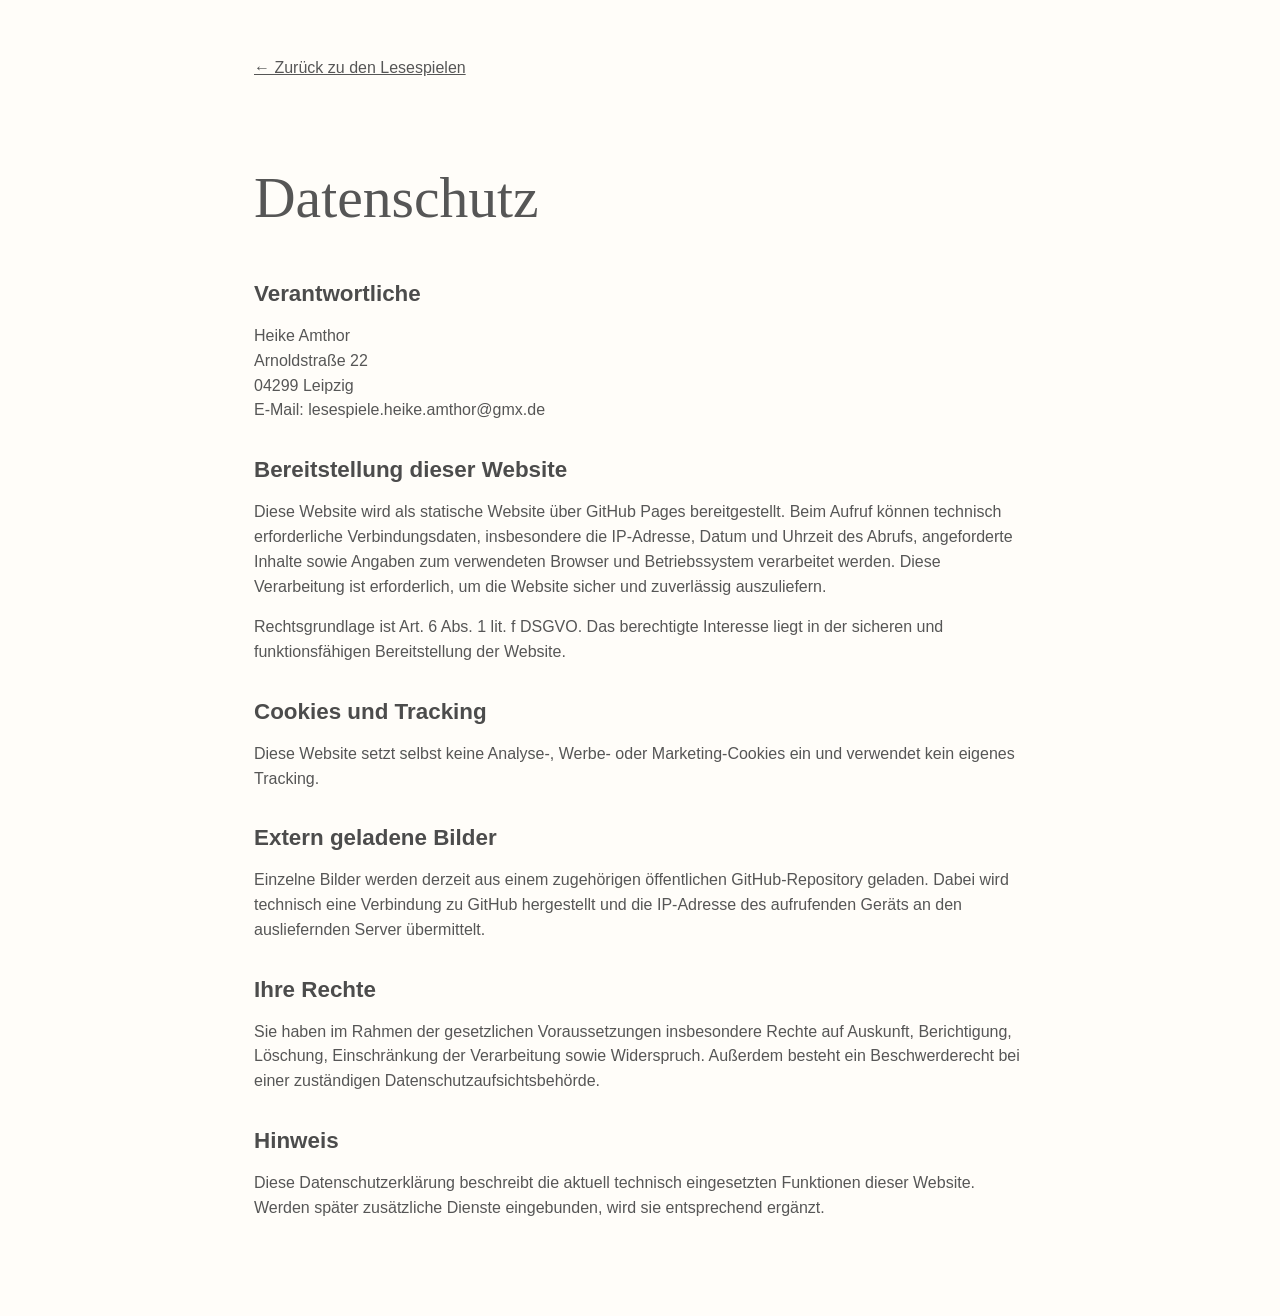
<file: datenschutz.html>
<!doctype html><html lang="de"><head><meta charset="utf-8"><meta name="viewport" content="width=device-width,initial-scale=1"><title>Datenschutz | Lesespiele</title><meta name="robots" content="index,follow"><link rel="stylesheet" href="styles.css"></head><body><main class="legal"><a class="back" href="./">← Zurück zu den Lesespielen</a><h1>Datenschutz</h1><h2>Verantwortliche</h2><p>Heike Amthor<br>Arnoldstraße 22<br>04299 Leipzig<br>E-Mail: lesespiele.heike.amthor@gmx.de</p><h2>Bereitstellung dieser Website</h2><p>Diese Website wird als statische Website über GitHub Pages bereitgestellt. Beim Aufruf können technisch erforderliche Verbindungsdaten, insbesondere die IP-Adresse, Datum und Uhrzeit des Abrufs, angeforderte Inhalte sowie Angaben zum verwendeten Browser und Betriebssystem verarbeitet werden. Diese Verarbeitung ist erforderlich, um die Website sicher und zuverlässig auszuliefern.</p><p>Rechtsgrundlage ist Art. 6 Abs. 1 lit. f DSGVO. Das berechtigte Interesse liegt in der sicheren und funktionsfähigen Bereitstellung der Website.</p><h2>Cookies und Tracking</h2><p>Diese Website setzt selbst keine Analyse-, Werbe- oder Marketing-Cookies ein und verwendet kein eigenes Tracking.</p><h2>Extern geladene Bilder</h2><p>Einzelne Bilder werden derzeit aus einem zugehörigen öffentlichen GitHub-Repository geladen. Dabei wird technisch eine Verbindung zu GitHub hergestellt und die IP-Adresse des aufrufenden Geräts an den ausliefernden Server übermittelt.</p><h2>Ihre Rechte</h2><p>Sie haben im Rahmen der gesetzlichen Voraussetzungen insbesondere Rechte auf Auskunft, Berichtigung, Löschung, Einschränkung der Verarbeitung sowie Widerspruch. Außerdem besteht ein Beschwerderecht bei einer zuständigen Datenschutzaufsichtsbehörde.</p><h2>Hinweis</h2><p>Diese Datenschutzerklärung beschreibt die aktuell technisch eingesetzten Funktionen dieser Website. Werden später zusätzliche Dienste eingebunden, wird sie entsprechend ergänzt.</p></main></body></html>
</file>
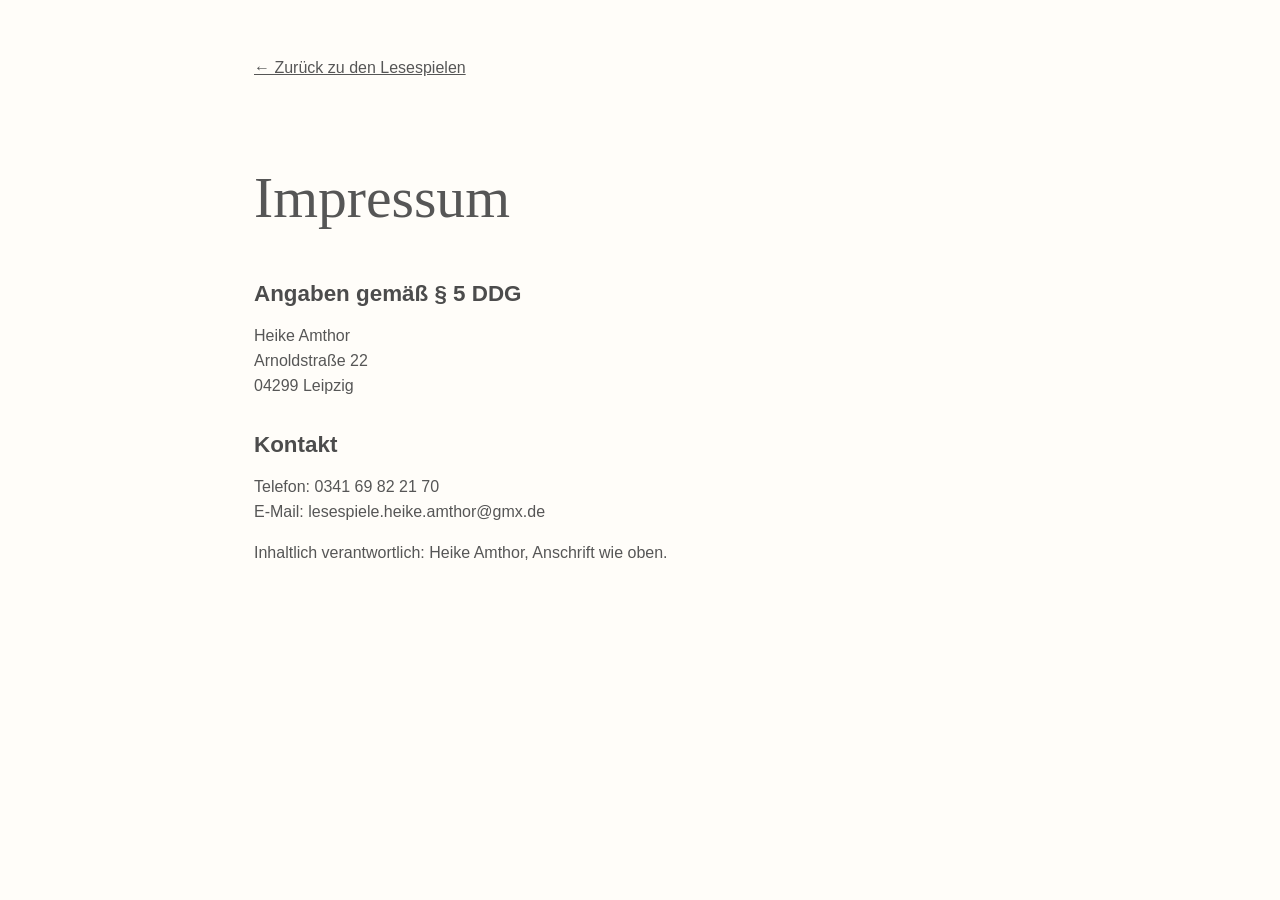
<file: impressum.html>
<!doctype html><html lang="de"><head><meta charset="utf-8"><meta name="viewport" content="width=device-width,initial-scale=1"><title>Impressum | Lesespiele</title><meta name="robots" content="index,follow"><link rel="stylesheet" href="styles.css"></head><body><main class="legal"><a class="back" href="./">← Zurück zu den Lesespielen</a><h1>Impressum</h1><h2>Angaben gemäß § 5 DDG</h2><p>Heike Amthor<br>Arnoldstraße 22<br>04299 Leipzig</p><h2>Kontakt</h2><p>Telefon: 0341 69 82 21 70<br>E-Mail: lesespiele.heike.amthor@gmx.de</p><p>Inhaltlich verantwortlich: Heike Amthor, Anschrift wie oben.</p></main></body></html>
</file>
<file: styles.css>
:root{
  --paper:#fffdf9;
  --ink:#565656;
  --heading:#4c4c4c;
  --muted:#666;
  --line:#e8e2d9;
  --soft:#f8f5ee;

  --green-light:#b8f06e;
  --green-mid:#77cf2f;
  --green-dark:#3caa19;
  --green-inner:#eefbd9;

  --yellow:#f8be22;
  --card-green:#66c93a;
  --purple:#9455e9;
}

*{box-sizing:border-box}

html{scroll-behavior:smooth}

body{
  margin:0;
  background:var(--paper);
  color:var(--ink);
  font-family:"Nunito","Glacial Indifference",Arial,sans-serif;
  line-height:1.55;
}

img{
  display:block;
  max-width:100%;
}

a{color:inherit}

.page{
  width:min(920px,calc(100% - 32px));
  margin:0 auto;
  padding:34px 0 56px;
}

.hero{
  text-align:center;
}

.hero h1{
  margin:0 0 22px;
  color:var(--heading);
  font-family:"Chewy","Trebuchet MS",cursive;
  font-weight:400;
  font-size:clamp(2.15rem,5.2vw,3.5rem);
  line-height:1.08;
  letter-spacing:.01em;
}

.hero-frame{
  width:100%;
  padding:8px;
  border-radius:30px;
  background:linear-gradient(
    180deg,
    var(--green-light) 0%,
    #91df45 20%,
    var(--green-mid) 52%,
    var(--green-dark) 100%
  );
  box-shadow:
    0 8px 22px rgba(58,120,22,.16),
    inset 0 2px 0 rgba(255,255,255,.65);
}

.hero-frame-inner{
  padding:5px;
  border:3px solid #d8ffad;
  border-radius:23px;
  background:#fff;
  overflow:hidden;
}

.hero-image{
  width:100%;
  aspect-ratio:2/1;
  object-fit:cover;
  object-position:center;
  border-radius:17px;
  background:#fff;
}

.lead{
  max-width:730px;
  margin:20px auto 0;
  color:#5a5a5a;
  font-size:clamp(1rem,2.2vw,1.16rem);
  font-weight:800;
  line-height:1.45;
}

.intro{
  max-width:820px;
  margin:36px auto 0;
}

h2{
  margin:0 0 9px;
  color:var(--heading);
  font-family:"Nunito","Glacial Indifference",Arial,sans-serif;
  font-size:clamp(1.55rem,3vw,2rem);
  line-height:1.2;
  font-weight:800;
}

.intro p,
.for-whom p,
.app-box p{
  margin:0 0 10px;
  font-size:1.04rem;
}

.games{
  display:grid;
  grid-template-columns:repeat(3,minmax(0,1fr));
  gap:32px;
  margin:42px 0 48px;
  align-items:start;
}

.game-card{
  text-align:center;
}

.game-image-frame{
  padding:5px;
  border-radius:22px;
  background:#fff;
  box-shadow:0 7px 18px rgba(0,0,0,.08);
}

.game-card--yellow .game-image-frame{
  border:4px solid var(--yellow);
  background:#fffaf0;
}

.game-card--green .game-image-frame{
  border:4px solid var(--card-green);
  background:#f6fff2;
}

.game-card--purple .game-image-frame{
  border:4px solid var(--purple);
  background:#fcf7ff;
}

.game-image-frame img{
  width:100%;
  aspect-ratio:1/1;
  object-fit:contain;
  border-radius:14px;
  background:#fff;
}

.game-card h3{
  margin:16px 0 8px;
  color:var(--heading);
  font-family:"Nunito","Glacial Indifference",Arial,sans-serif;
  font-size:1.45rem;
  line-height:1.15;
  font-weight:800;
}

.game-card p{
  margin:0 auto;
  max-width:17rem;
  font-size:.98rem;
  line-height:1.48;
}

.for-whom{
  max-width:820px;
  margin:0 auto;
  padding-top:4px;
}

.app-box{
  max-width:820px;
  margin:30px auto 0;
  padding:22px 24px;
  background:var(--soft);
  border:1px solid var(--line);
  border-radius:18px;
}

footer{
  width:min(920px,calc(100% - 32px));
  margin:0 auto;
  padding:24px 0 34px;
  border-top:1px solid var(--line);
  display:flex;
  justify-content:space-between;
  gap:18px;
  color:var(--muted);
  font-family:"Nunito","Glacial Indifference",Arial,sans-serif;
}

footer p{margin:0}

footer nav{
  display:flex;
  gap:18px;
}

footer a{
  color:inherit;
  text-decoration:none;
}

.legal{
  max-width:820px;
  margin:0 auto;
  padding:56px 24px 80px;
  font-family:"Nunito","Glacial Indifference",Arial,sans-serif;
}

.legal h1{
  font-family:"Chewy","Trebuchet MS",cursive;
  font-size:clamp(2.2rem,5vw,3.6rem);
  font-weight:400;
}

.legal h2{
  margin-top:34px;
  font-size:1.4rem;
}

.legal .back{
  display:inline-block;
  margin-bottom:34px;
}

@media(max-width:760px){
  .page{padding-top:26px}

  .hero h1{margin-bottom:17px}

  .hero-frame{
    padding:6px;
    border-radius:22px;
  }

  .hero-frame-inner{
    padding:3px;
    border-radius:17px;
  }

  .hero-image{
    border-radius:12px;
  }

  .games{
    grid-template-columns:1fr;
    gap:32px;
  }

  .game-card{
    width:min(340px,100%);
    margin:0 auto;
  }

  footer{
    flex-direction:column;
  }
}
</file>
